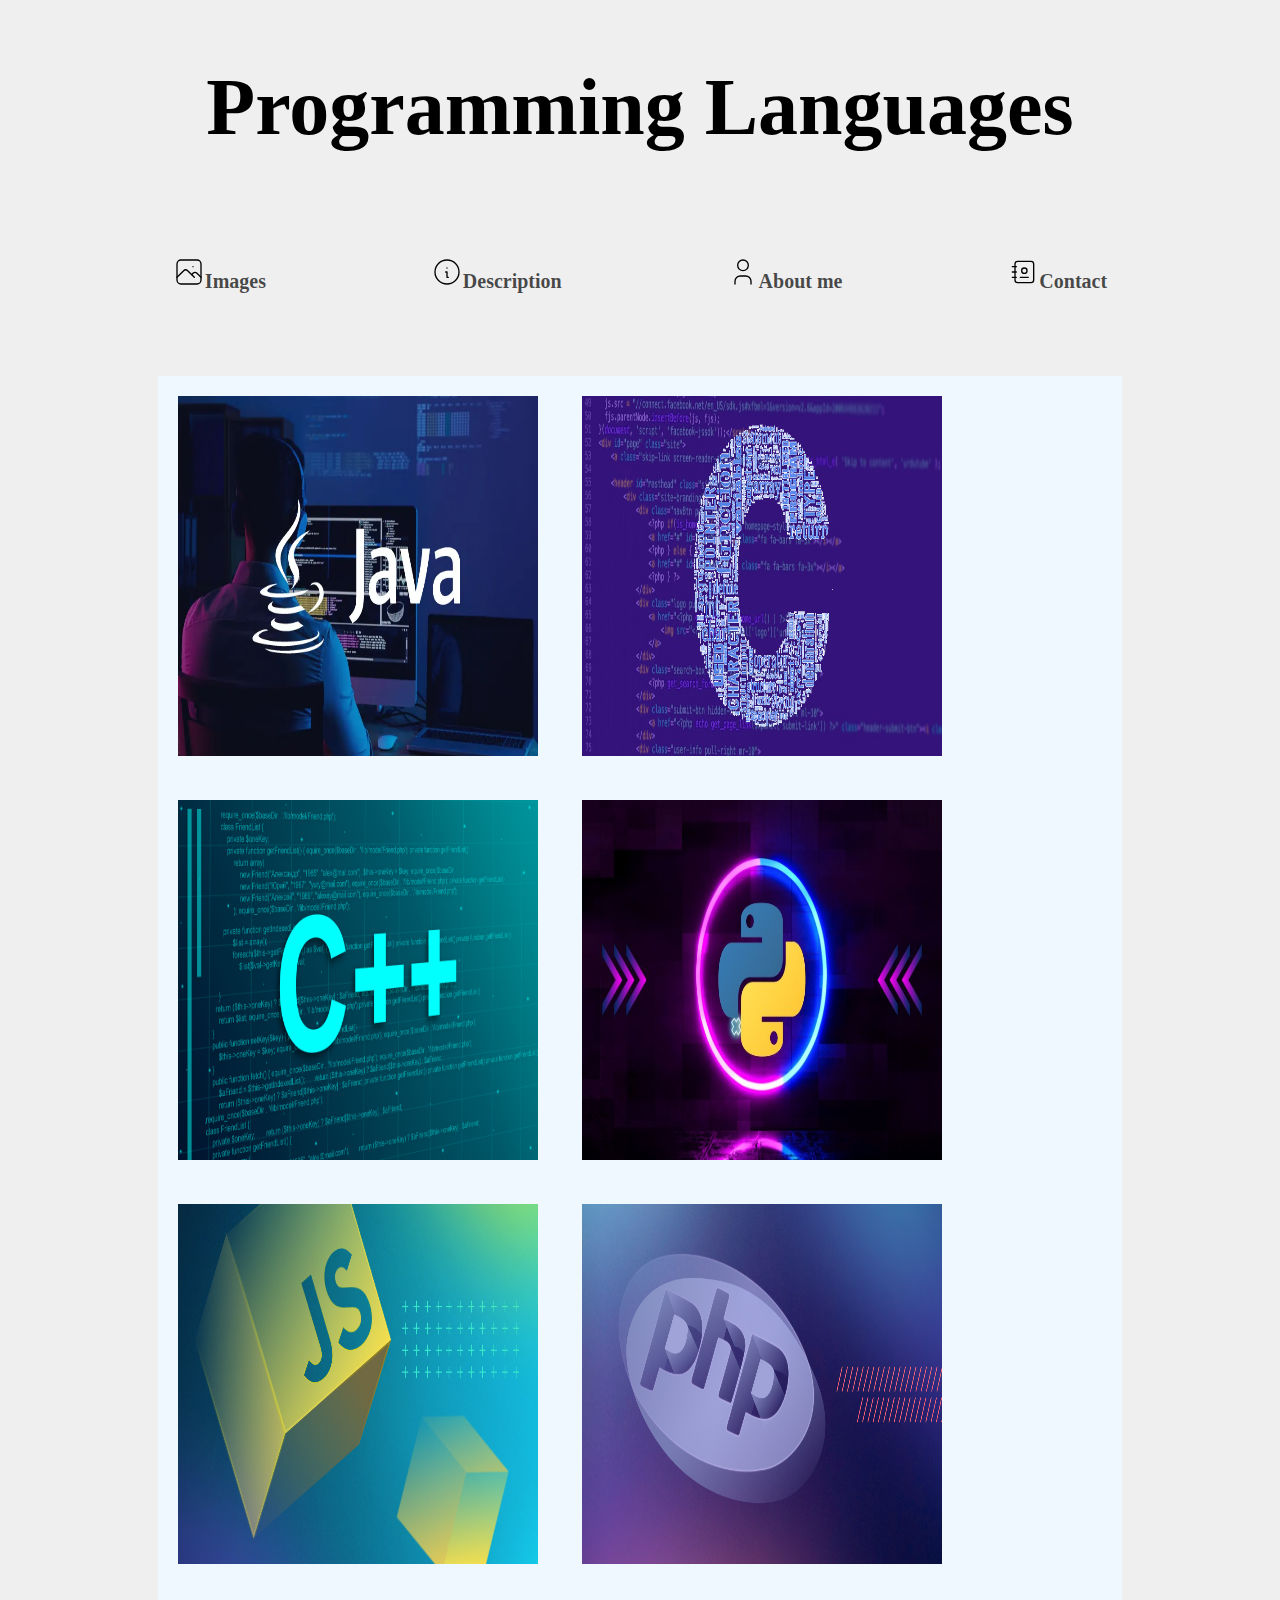
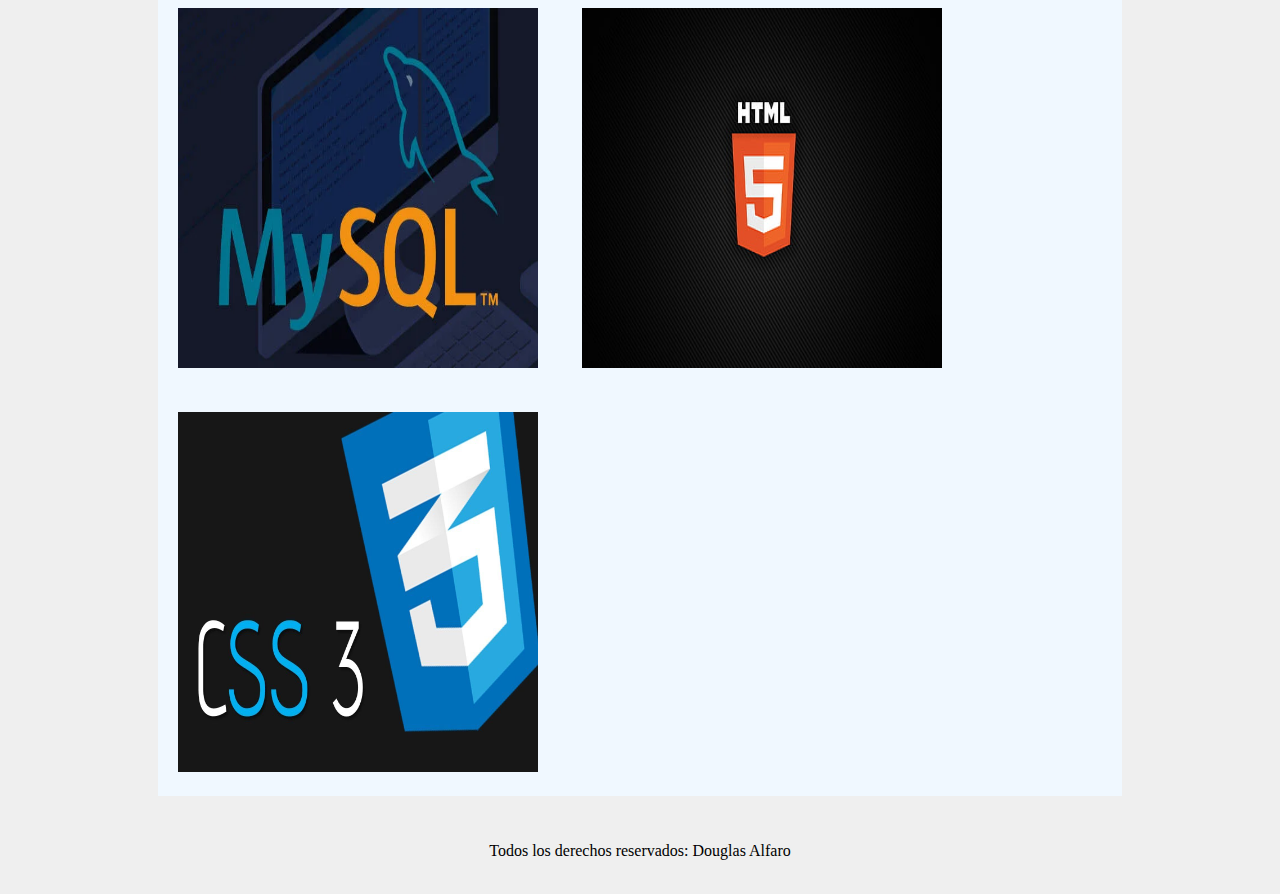
<file: index.html>
<!DOCTYPE html>
<html lang="es">
<head>
    <meta charset="UTF-8">
    <meta name="viewport" content="width=device-width, initial-scale=1.0">
    <link rel="stylesheet" href="css/style.css">
    <title>Programming Languages</title>
</head>
<body>
    <header>
        <section class="heading">
            <h1>Programming Languages</h1>
        </section>
    </header>

    <div class="bg_nav">
        <nav class="nav_bar">
            <a class="link" href="index.html"><svg xmlns="http://www.w3.org/2000/svg" class="icon icon-tabler icon-tabler-photo" width="32" height="32" viewBox="0 0 24 24" stroke-width="1" stroke="#000000" fill="none" stroke-linecap="round" stroke-linejoin="round">
                <path stroke="none" d="M0 0h24v24H0z" fill="none"/>
                <path d="M15 8h.01" />
                <path d="M3 6a3 3 0 0 1 3 -3h12a3 3 0 0 1 3 3v12a3 3 0 0 1 -3 3h-12a3 3 0 0 1 -3 -3v-12z" />
                <path d="M3 16l5 -5c.928 -.893 2.072 -.893 3 0l5 5" />
                <path d="M14 14l1 -1c.928 -.893 2.072 -.893 3 0l3 3" />
              </svg>Images</a>
            <a class="link" href="description.html"><svg xmlns="http://www.w3.org/2000/svg" class="icon icon-tabler icon-tabler-info-circle" width="32" height="32" viewBox="0 0 24 24" stroke-width="1" stroke="#000000" fill="none" stroke-linecap="round" stroke-linejoin="round">
                <path stroke="none" d="M0 0h24v24H0z" fill="none"/>
                <path d="M3 12a9 9 0 1 0 18 0a9 9 0 0 0 -18 0" />
                <path d="M12 9h.01" />
                <path d="M11 12h1v4h1" />
              </svg>Description</a>
            <a class="link" href="about_me.html"><svg xmlns="http://www.w3.org/2000/svg" class="icon icon-tabler icon-tabler-user" width="32" height="32" viewBox="0 0 24 24" stroke-width="1" stroke="#000000" fill="none" stroke-linecap="round" stroke-linejoin="round">
                <path stroke="none" d="M0 0h24v24H0z" fill="none"/>
                <path d="M8 7a4 4 0 1 0 8 0a4 4 0 0 0 -8 0" />
                <path d="M6 21v-2a4 4 0 0 1 4 -4h4a4 4 0 0 1 4 4v2" />
              </svg>About me</a>
            <a class="link" href="contact.html"><svg xmlns="http://www.w3.org/2000/svg" class="icon icon-tabler icon-tabler-address-book" width="32" height="32" viewBox="0 0 24 24" stroke-width="1" stroke="#000000" fill="none" stroke-linecap="round" stroke-linejoin="round">
                <path stroke="none" d="M0 0h24v24H0z" fill="none"/>
                <path d="M20 6v12a2 2 0 0 1 -2 2h-10a2 2 0 0 1 -2 -2v-12a2 2 0 0 1 2 -2h10a2 2 0 0 1 2 2z" />
                <path d="M10 16h6" />
                <path d="M13 11m-2 0a2 2 0 1 0 4 0a2 2 0 1 0 -4 0" />
                <path d="M4 8h3" />
                <path d="M4 12h3" />
                <path d="M4 16h3" />
              </svg>Contact</a>
        </nav>
    </div>

    <div class="images">
        <a href="./description.html#java"><img class="image" src="./fotos/java.webp" alt="java"></a>
        <a href="./description.html#c"><img class="image" src="./fotos/c.jpg" alt="c"></a>
        <a href="./description.html#c++"><img class="image" src="./fotos/c++.jpg" alt="c++"></a>
        <a href="./description.html#python"><img class="image" src="./fotos/python.jpg" alt="python"></a>
        <a href="./description.html#js"><img class="image" src="./fotos/js.jpg" alt="javascript"></a>
        <a href="./description.html#php"><img class="image" src="./fotos/php.jpg" alt="php"></a>
        <a href="./description.html#mysql"><img class="image" src="./fotos/mysql.webp" alt="mysql"></a>
        <a href="./description.html#html"><img class="image" src="./fotos/html.jpg" alt="html"></a>
        <a href="./description.html#css"><img class="image" src="./fotos/css.jpg" alt="css"></a>
    </div>
    
    <footer>
        <p>Todos los derechos reservados: Douglas Alfaro</p>
    </footer>
</body>
</html>
</file>
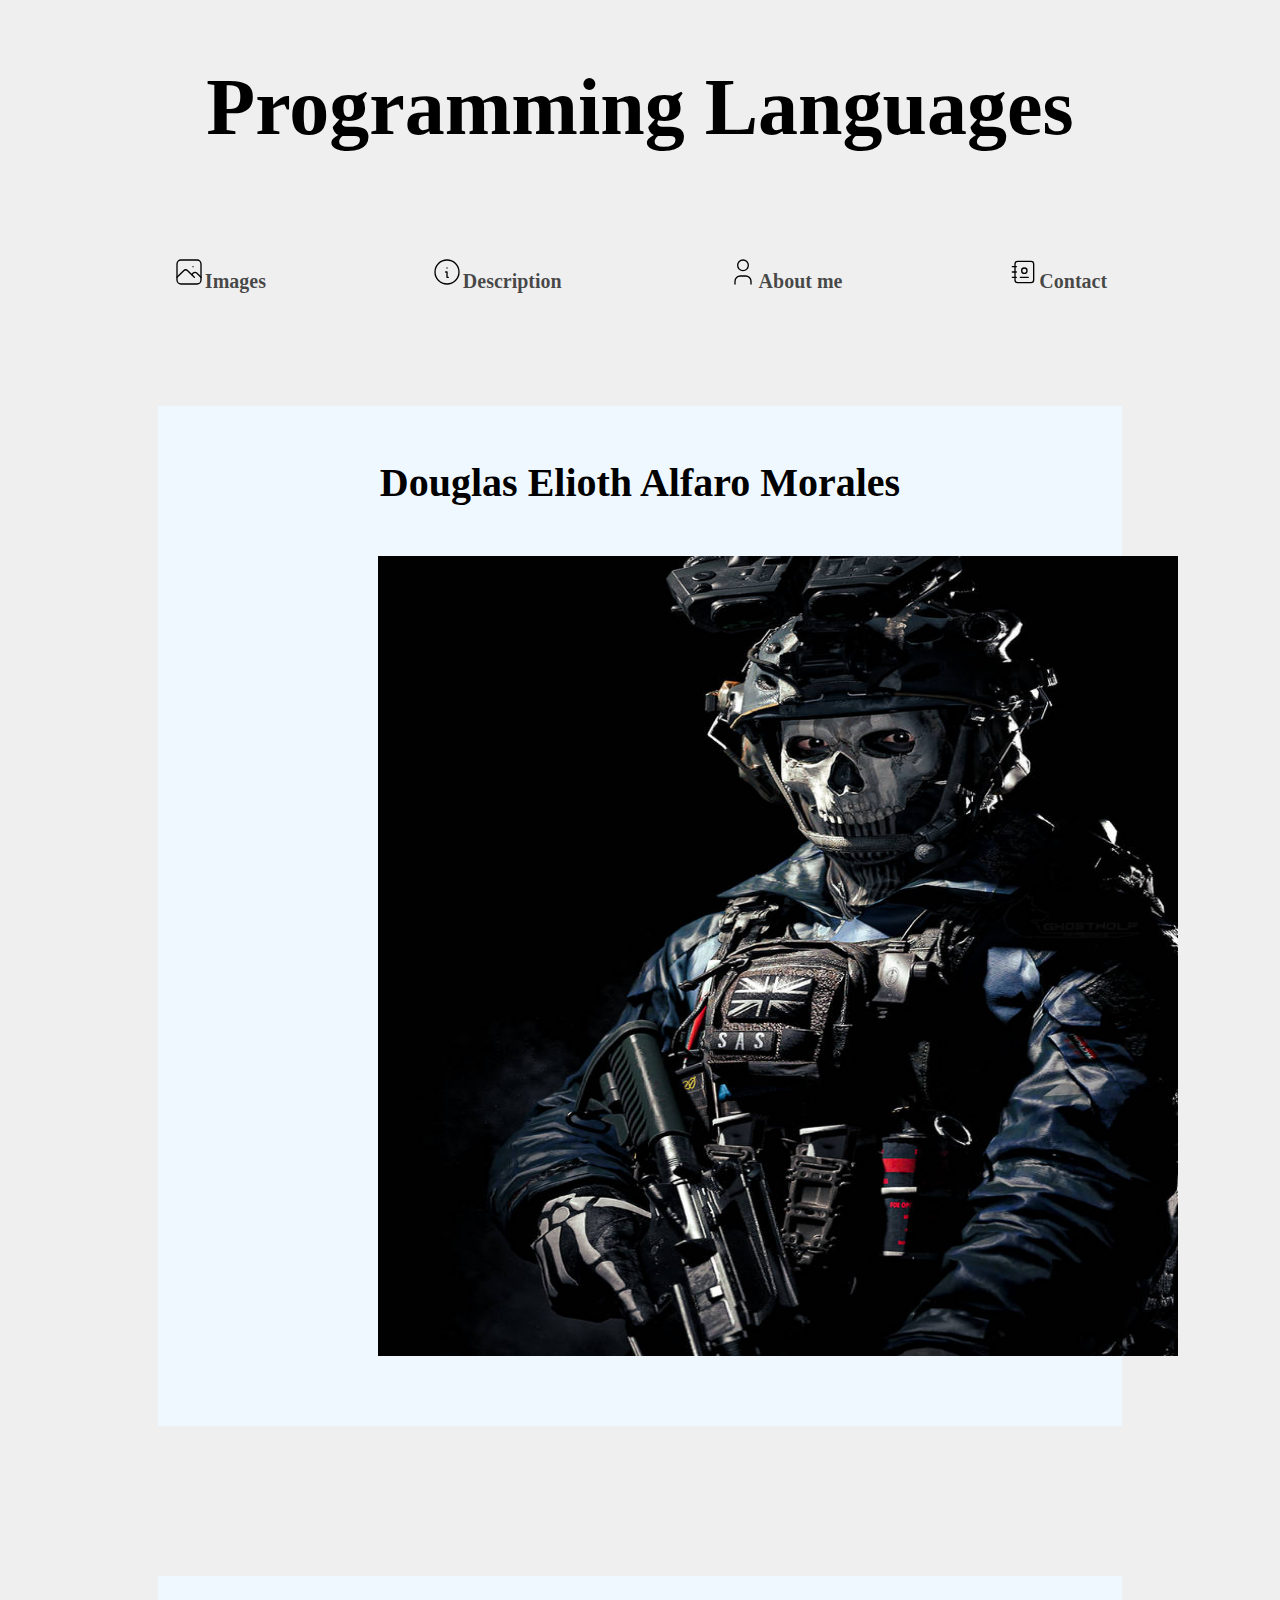
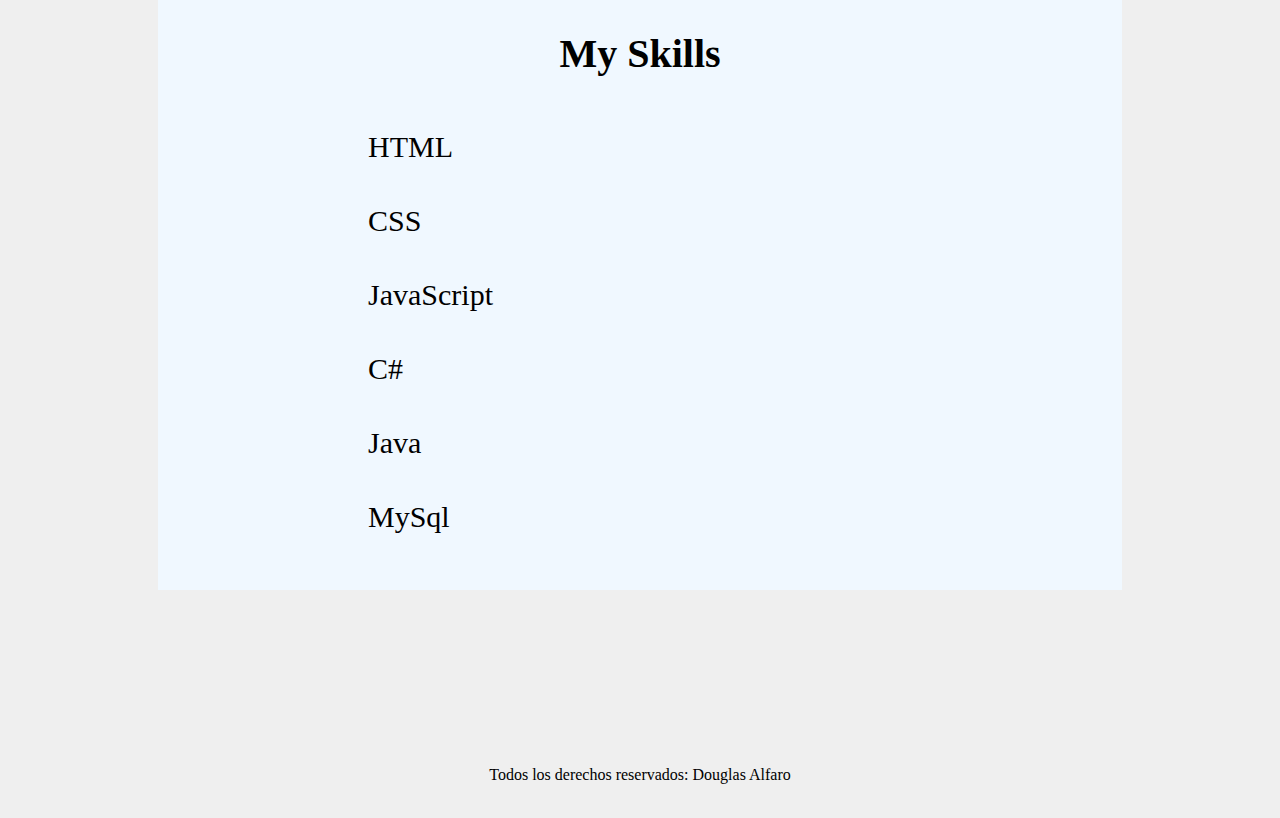
<file: about_me.html>
<!DOCTYPE html>
<html lang="es">
<head>
    <meta charset="UTF-8">
    <meta name="viewport" content="width=device-width, initial-scale=1.0">
    <link rel="stylesheet" href="css/about_me.css">
    <title>About Me</title>
</head>
<body>

    <header>
        <section id="head" class="heading">
            <h1>Programming Languages</h1>
        </section>
    </header>

    
    <div class="bg_nav">
        <nav class="nav_bar">
            <a class="link" href="index.html"><svg xmlns="http://www.w3.org/2000/svg" class="icon icon-tabler icon-tabler-photo" width="32" height="32" viewBox="0 0 24 24" stroke-width="1" stroke="#000000" fill="none" stroke-linecap="round" stroke-linejoin="round">
                <path stroke="none" d="M0 0h24v24H0z" fill="none"/>
                <path d="M15 8h.01" />
                <path d="M3 6a3 3 0 0 1 3 -3h12a3 3 0 0 1 3 3v12a3 3 0 0 1 -3 3h-12a3 3 0 0 1 -3 -3v-12z" />
                <path d="M3 16l5 -5c.928 -.893 2.072 -.893 3 0l5 5" />
                <path d="M14 14l1 -1c.928 -.893 2.072 -.893 3 0l3 3" />
              </svg>Images</a>
            <a class="link" href="description.html"><svg xmlns="http://www.w3.org/2000/svg" class="icon icon-tabler icon-tabler-info-circle" width="32" height="32" viewBox="0 0 24 24" stroke-width="1" stroke="#000000" fill="none" stroke-linecap="round" stroke-linejoin="round">
                <path stroke="none" d="M0 0h24v24H0z" fill="none"/>
                <path d="M3 12a9 9 0 1 0 18 0a9 9 0 0 0 -18 0" />
                <path d="M12 9h.01" />
                <path d="M11 12h1v4h1" />
              </svg>Description</a>
            <a class="link" href="about_me.html"><svg xmlns="http://www.w3.org/2000/svg" class="icon icon-tabler icon-tabler-user" width="32" height="32" viewBox="0 0 24 24" stroke-width="1" stroke="#000000" fill="none" stroke-linecap="round" stroke-linejoin="round">
                <path stroke="none" d="M0 0h24v24H0z" fill="none"/>
                <path d="M8 7a4 4 0 1 0 8 0a4 4 0 0 0 -8 0" />
                <path d="M6 21v-2a4 4 0 0 1 4 -4h4a4 4 0 0 1 4 4v2" />
              </svg>About me</a>
            <a class="link" href="contact.html"><svg xmlns="http://www.w3.org/2000/svg" class="icon icon-tabler icon-tabler-address-book" width="32" height="32" viewBox="0 0 24 24" stroke-width="1" stroke="#000000" fill="none" stroke-linecap="round" stroke-linejoin="round">
                <path stroke="none" d="M0 0h24v24H0z" fill="none"/>
                <path d="M20 6v12a2 2 0 0 1 -2 2h-10a2 2 0 0 1 -2 -2v-12a2 2 0 0 1 2 -2h10a2 2 0 0 1 2 2z" />
                <path d="M10 16h6" />
                <path d="M13 11m-2 0a2 2 0 1 0 4 0a2 2 0 1 0 -4 0" />
                <path d="M4 8h3" />
                <path d="M4 12h3" />
                <path d="M4 16h3" />
              </svg>Contact</a>
        </nav>
    </div>

    <div class="container">
        <h2>Douglas Elioth Alfaro Morales</h2>
        <img src="./fotos/foto.jpg" alt="yo">
    </div>

    <div class="skills">
        <h2>My Skills</h2>
        <ol>
            <li class="html">HTML</li> <span class="html-var">[########..]80%</span>
            <li class="css">CSS</li> <span class="css-var">[######....]60%</span>
            <li class="js">JavaScript</li> <span class="js-var">[##........]20%</span>
            <li class="c3">C#</li> <span class="c3-var">[####......]40%</span>
            <li class="java">Java</li> <span class="java-var">[####......]40%</span>
            <li class="mysql">MySql</li> <span class="mysql-var">[#######...]70%</span>
        </ol>
    </div>

    <footer>
        <p>Todos los derechos reservados: Douglas Alfaro</p>
    </footer>
    
</body>
</html>
</file>
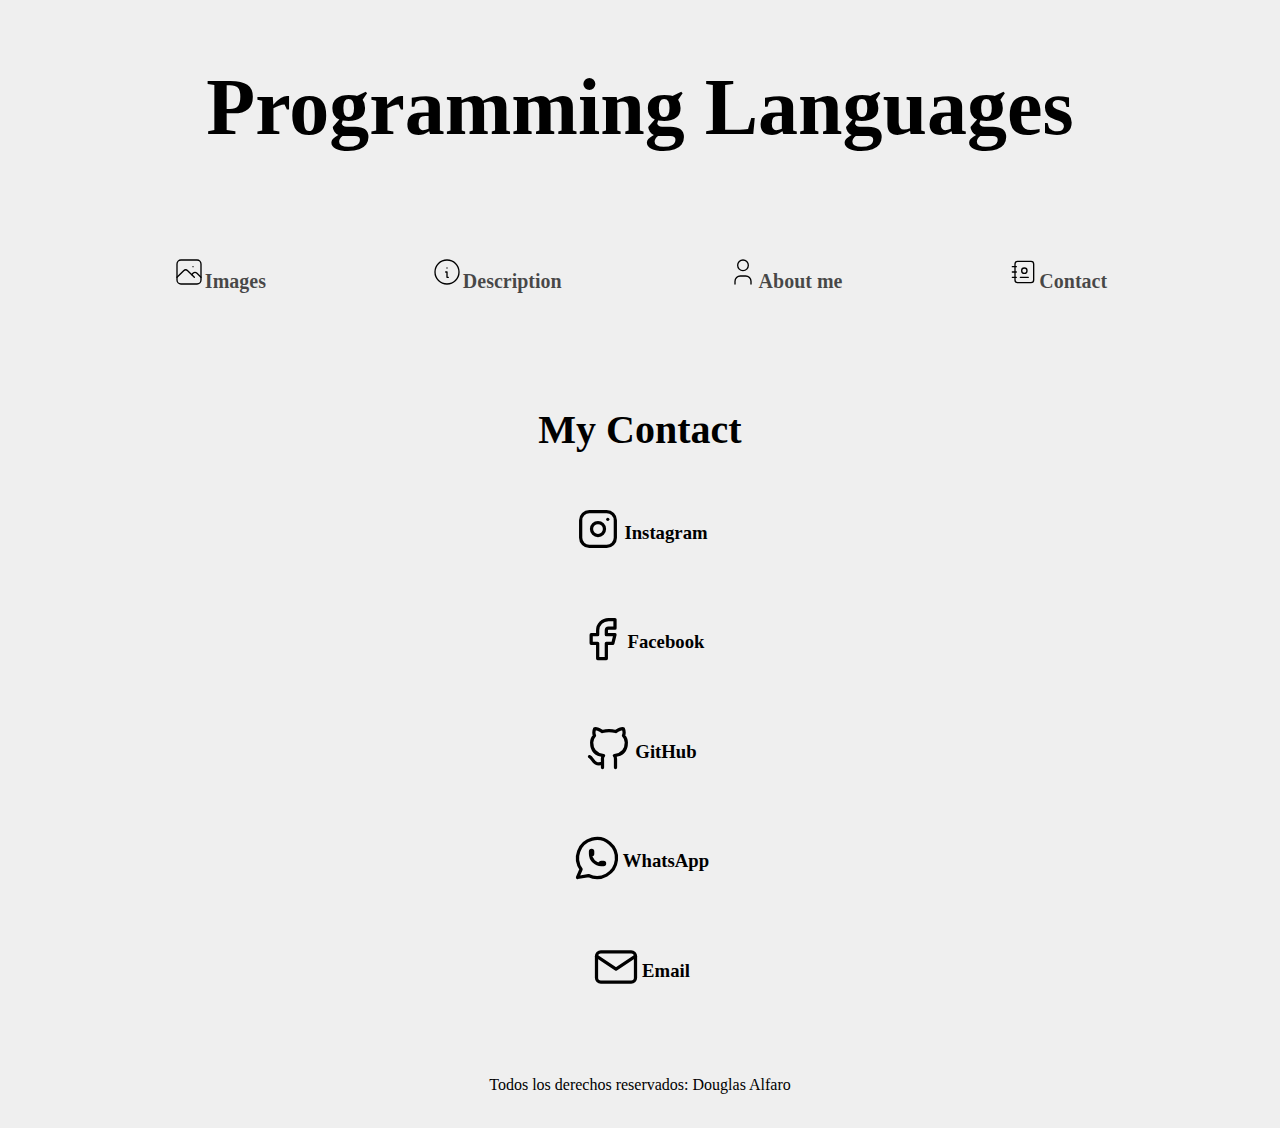
<file: contact.html>
<!DOCTYPE html>
<html lang="es">
<head>
    <meta charset="UTF-8">
    <meta name="viewport" content="width=device-width, initial-scale=1.0">
    <link rel="stylesheet" href="css/contact.css">
    <title>Contact</title>
</head>
<body>

    <header>
        <section class="heading">
            <h1>Programming Languages</h1>
        </section>
    </header>

    <div class="bg_nav">
        <nav class="nav_bar">
            <a class="link" href="index.html"><svg xmlns="http://www.w3.org/2000/svg" class="icon icon-tabler icon-tabler-photo" width="32" height="32" viewBox="0 0 24 24" stroke-width="1" stroke="#000000" fill="none" stroke-linecap="round" stroke-linejoin="round">
                <path stroke="none" d="M0 0h24v24H0z" fill="none"/>
                <path d="M15 8h.01" />
                <path d="M3 6a3 3 0 0 1 3 -3h12a3 3 0 0 1 3 3v12a3 3 0 0 1 -3 3h-12a3 3 0 0 1 -3 -3v-12z" />
                <path d="M3 16l5 -5c.928 -.893 2.072 -.893 3 0l5 5" />
                <path d="M14 14l1 -1c.928 -.893 2.072 -.893 3 0l3 3" />
              </svg>Images</a>
            <a class="link" href="description.html"><svg xmlns="http://www.w3.org/2000/svg" class="icon icon-tabler icon-tabler-info-circle" width="32" height="32" viewBox="0 0 24 24" stroke-width="1" stroke="#000000" fill="none" stroke-linecap="round" stroke-linejoin="round">
                <path stroke="none" d="M0 0h24v24H0z" fill="none"/>
                <path d="M3 12a9 9 0 1 0 18 0a9 9 0 0 0 -18 0" />
                <path d="M12 9h.01" />
                <path d="M11 12h1v4h1" />
              </svg>Description</a>
            <a class="link" href="about_me.html"><svg xmlns="http://www.w3.org/2000/svg" class="icon icon-tabler icon-tabler-user" width="32" height="32" viewBox="0 0 24 24" stroke-width="1" stroke="#000000" fill="none" stroke-linecap="round" stroke-linejoin="round">
                <path stroke="none" d="M0 0h24v24H0z" fill="none"/>
                <path d="M8 7a4 4 0 1 0 8 0a4 4 0 0 0 -8 0" />
                <path d="M6 21v-2a4 4 0 0 1 4 -4h4a4 4 0 0 1 4 4v2" />
              </svg>About me</a>
            <a class="link" href="contact.html"><svg xmlns="http://www.w3.org/2000/svg" class="icon icon-tabler icon-tabler-address-book" width="32" height="32" viewBox="0 0 24 24" stroke-width="1" stroke="#000000" fill="none" stroke-linecap="round" stroke-linejoin="round">
                <path stroke="none" d="M0 0h24v24H0z" fill="none"/>
                <path d="M20 6v12a2 2 0 0 1 -2 2h-10a2 2 0 0 1 -2 -2v-12a2 2 0 0 1 2 -2h10a2 2 0 0 1 2 2z" />
                <path d="M10 16h6" />
                <path d="M13 11m-2 0a2 2 0 1 0 4 0a2 2 0 1 0 -4 0" />
                <path d="M4 8h3" />
                <path d="M4 12h3" />
                <path d="M4 16h3" />
              </svg>Contact</a>
        </nav>
    </div>

    <section class="container">
        <h2>My Contact</h2>

        <a href="https://www.instagram.com/douglas_alfaro8/">
            <article class="container-redes">
                <svg xmlns="http://www.w3.org/2000/svg" class="icon icon-tabler icon-tabler-brand-instagram" width="52" height="52" viewBox="0 0 24 24" stroke-width="1.5" stroke="#000000" fill="none" stroke-linecap="round" stroke-linejoin="round">
                    <path stroke="none" d="M0 0h24v24H0z" fill="none"/>
                    <path d="M4 4m0 4a4 4 0 0 1 4 -4h8a4 4 0 0 1 4 4v8a4 4 0 0 1 -4 4h-8a4 4 0 0 1 -4 -4z" />
                    <path d="M12 12m-3 0a3 3 0 1 0 6 0a3 3 0 1 0 -6 0" />
                    <path d="M16.5 7.5l0 .01" />
                </svg>
                <h3>Instagram</h3>
            </article>
        </a>

        <a href="https://www.facebook.com/douglas.alfaro.1420">
            <article class="container-redes">
                <svg xmlns="http://www.w3.org/2000/svg" class="icon icon-tabler icon-tabler-brand-facebook" width="52" height="52" viewBox="0 0 24 24" stroke-width="1.5" stroke="#000000" fill="none" stroke-linecap="round" stroke-linejoin="round">
                    <path stroke="none" d="M0 0h24v24H0z" fill="none"/>
                    <path d="M7 10v4h3v7h4v-7h3l1 -4h-4v-2a1 1 0 0 1 1 -1h3v-4h-3a5 5 0 0 0 -5 5v2h-3" />
                </svg>
                <h3>Facebook</h3>
            </article>
        </a>

        <a href="https://github.com/delf-08">
            <article class="container-redes">
                <svg xmlns="http://www.w3.org/2000/svg" class="icon icon-tabler icon-tabler-brand-github" width="52" height="52" viewBox="0 0 24 24" stroke-width="1.5" stroke="#000000" fill="none" stroke-linecap="round" stroke-linejoin="round">
                    <path stroke="none" d="M0 0h24v24H0z" fill="none"/>
                    <path d="M9 19c-4.3 1.4 -4.3 -2.5 -6 -3m12 5v-3.5c0 -1 .1 -1.4 -.5 -2c2.8 -.3 5.5 -1.4 5.5 -6a4.6 4.6 0 0 0 -1.3 -3.2a4.2 4.2 0 0 0 -.1 -3.2s-1.1 -.3 -3.5 1.3a12.3 12.3 0 0 0 -6.2 0c-2.4 -1.6 -3.5 -1.3 -3.5 -1.3a4.2 4.2 0 0 0 -.1 3.2a4.6 4.6 0 0 0 -1.3 3.2c0 4.6 2.7 5.7 5.5 6c-.6 .6 -.6 1.2 -.5 2v3.5" />
                </svg>
                <h3>GitHub</h3>
            </article>
        </a>

        <a href="https://wa.me/+50557150793">
            <article class="container-redes">
                <svg xmlns="http://www.w3.org/2000/svg" class="icon icon-tabler icon-tabler-brand-whatsapp" width="52" height="52" viewBox="0 0 24 24" stroke-width="1.5" stroke="#000000" fill="none" stroke-linecap="round" stroke-linejoin="round">
                    <path stroke="none" d="M0 0h24v24H0z" fill="none"/>
                    <path d="M3 21l1.65 -3.8a9 9 0 1 1 3.4 2.9l-5.05 .9" />
                    <path d="M9 10a.5 .5 0 0 0 1 0v-1a.5 .5 0 0 0 -1 0v1a5 5 0 0 0 5 5h1a.5 .5 0 0 0 0 -1h-1a.5 .5 0 0 0 0 1" />
                </svg>
                <h3>WhatsApp</h3>
            </article>
        </a>

        <a href="mailto:douglaselioth@gmail.com">
            <article class="container-redes">
                <svg xmlns="http://www.w3.org/2000/svg" class="icon icon-tabler icon-tabler-mail" width="52" height="52" viewBox="0 0 24 24" stroke-width="1.5" stroke="#000000" fill="none" stroke-linecap="round" stroke-linejoin="round">
                    <path stroke="none" d="M0 0h24v24H0z" fill="none"/>
                    <path d="M3 7a2 2 0 0 1 2 -2h14a2 2 0 0 1 2 2v10a2 2 0 0 1 -2 2h-14a2 2 0 0 1 -2 -2v-10z" />
                    <path d="M3 7l9 6l9 -6" />
                </svg>
                <h3>Email</h3>
            </article>
        </a>
    </section>

    <footer>
        <p>Todos los derechos reservados: Douglas Alfaro</p>
    </footer>
    
</body>
</html>
</file>
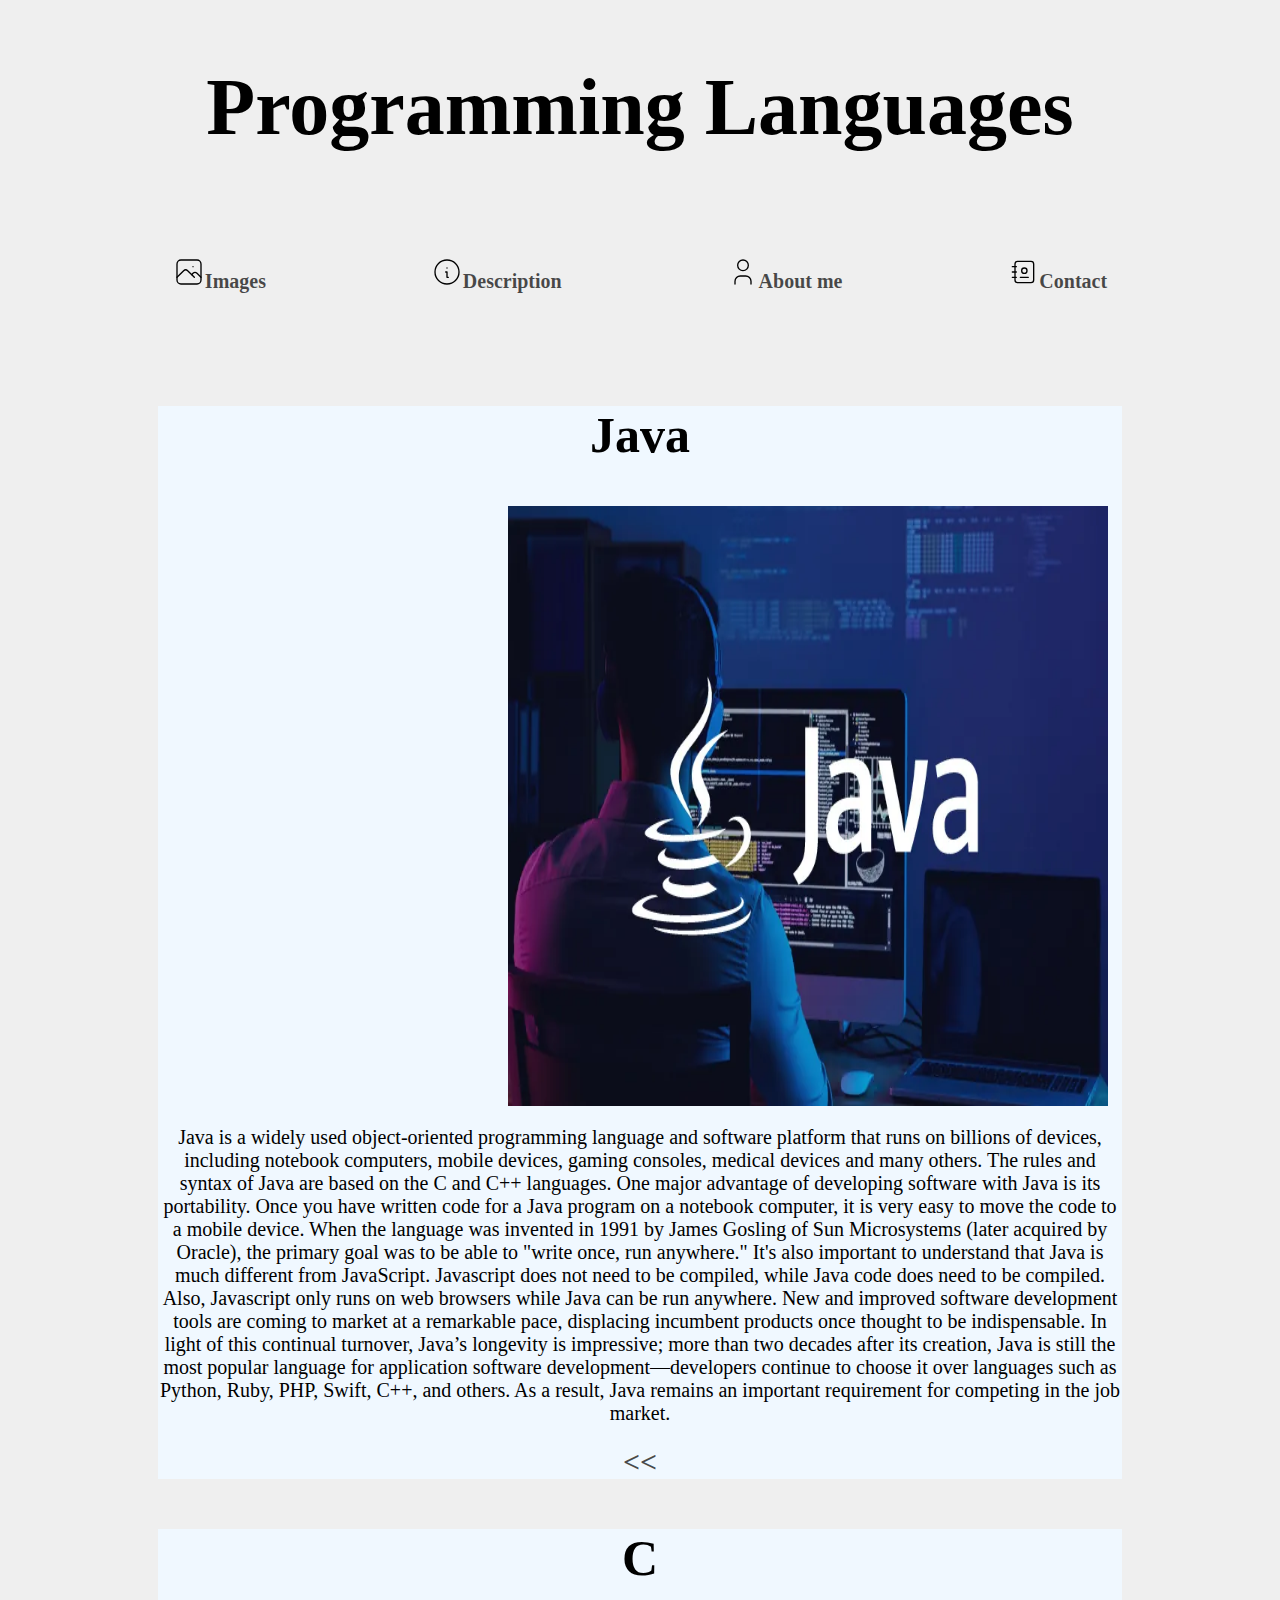
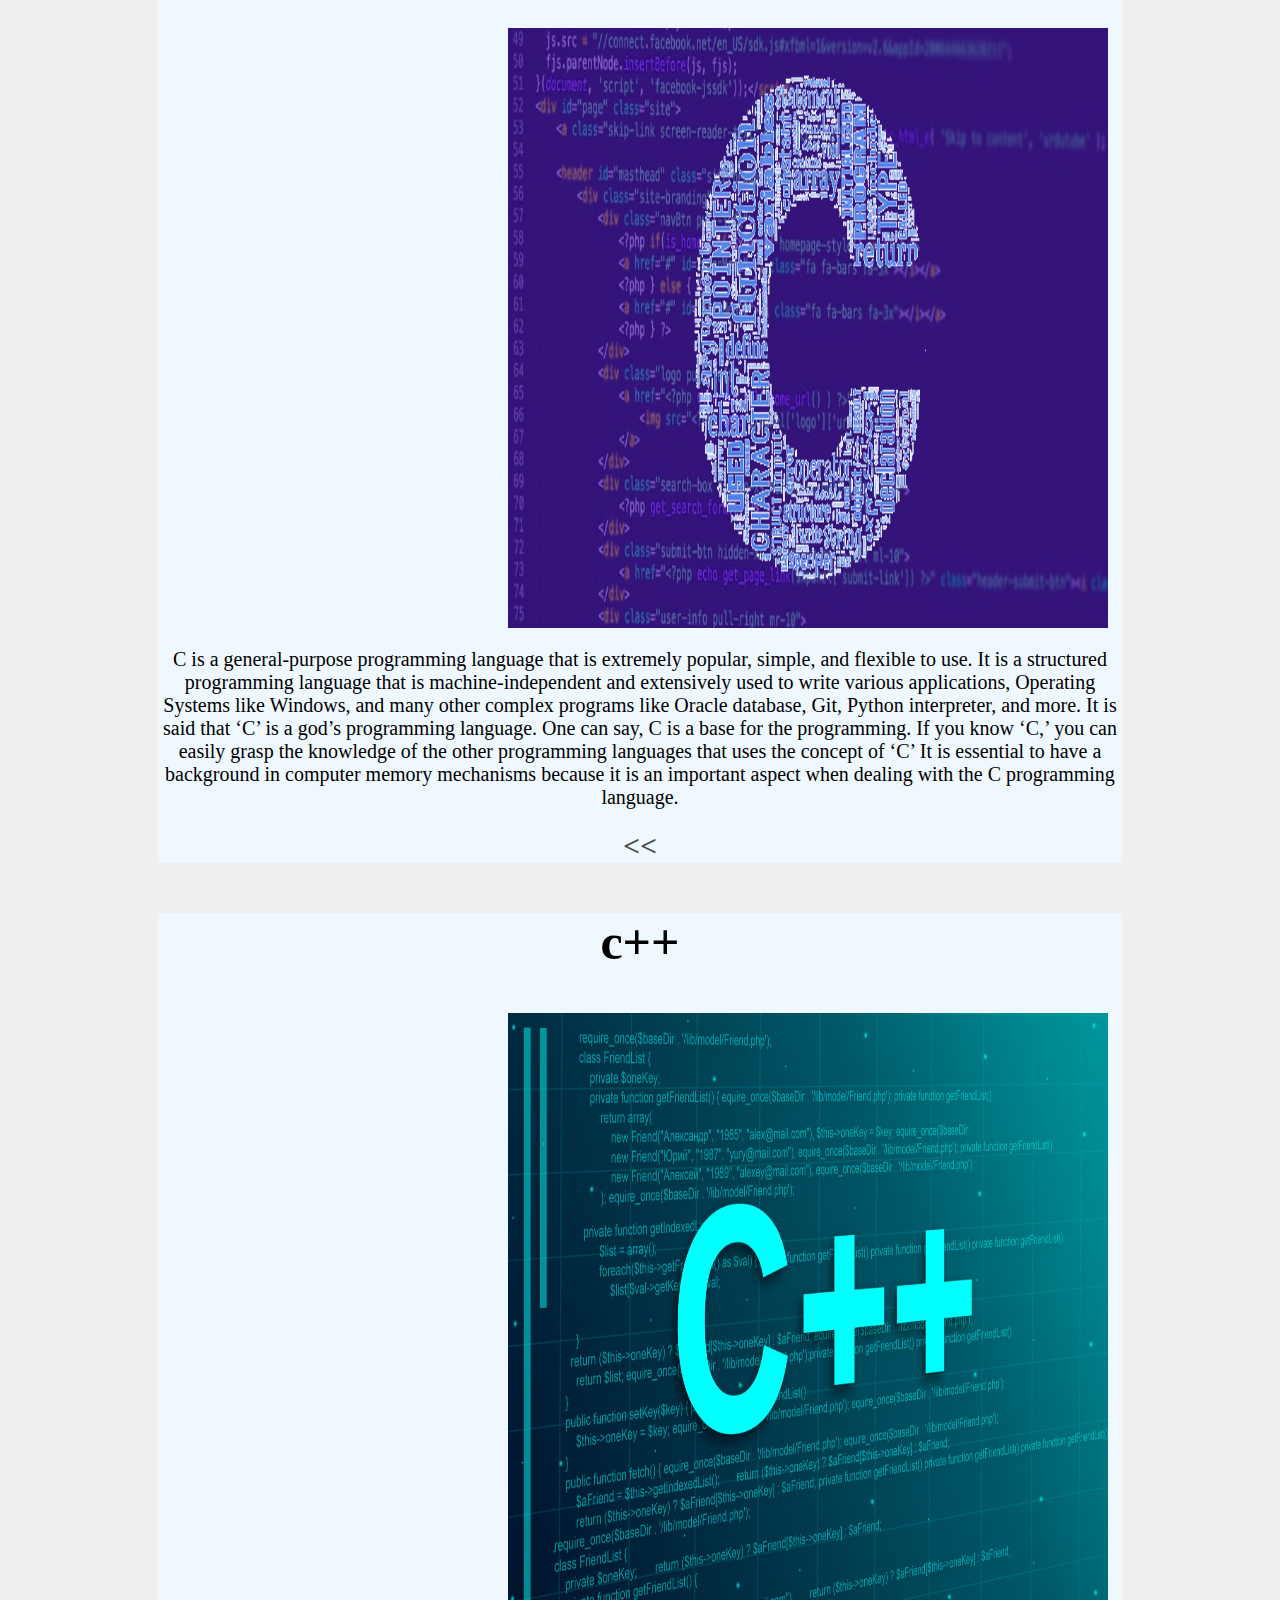
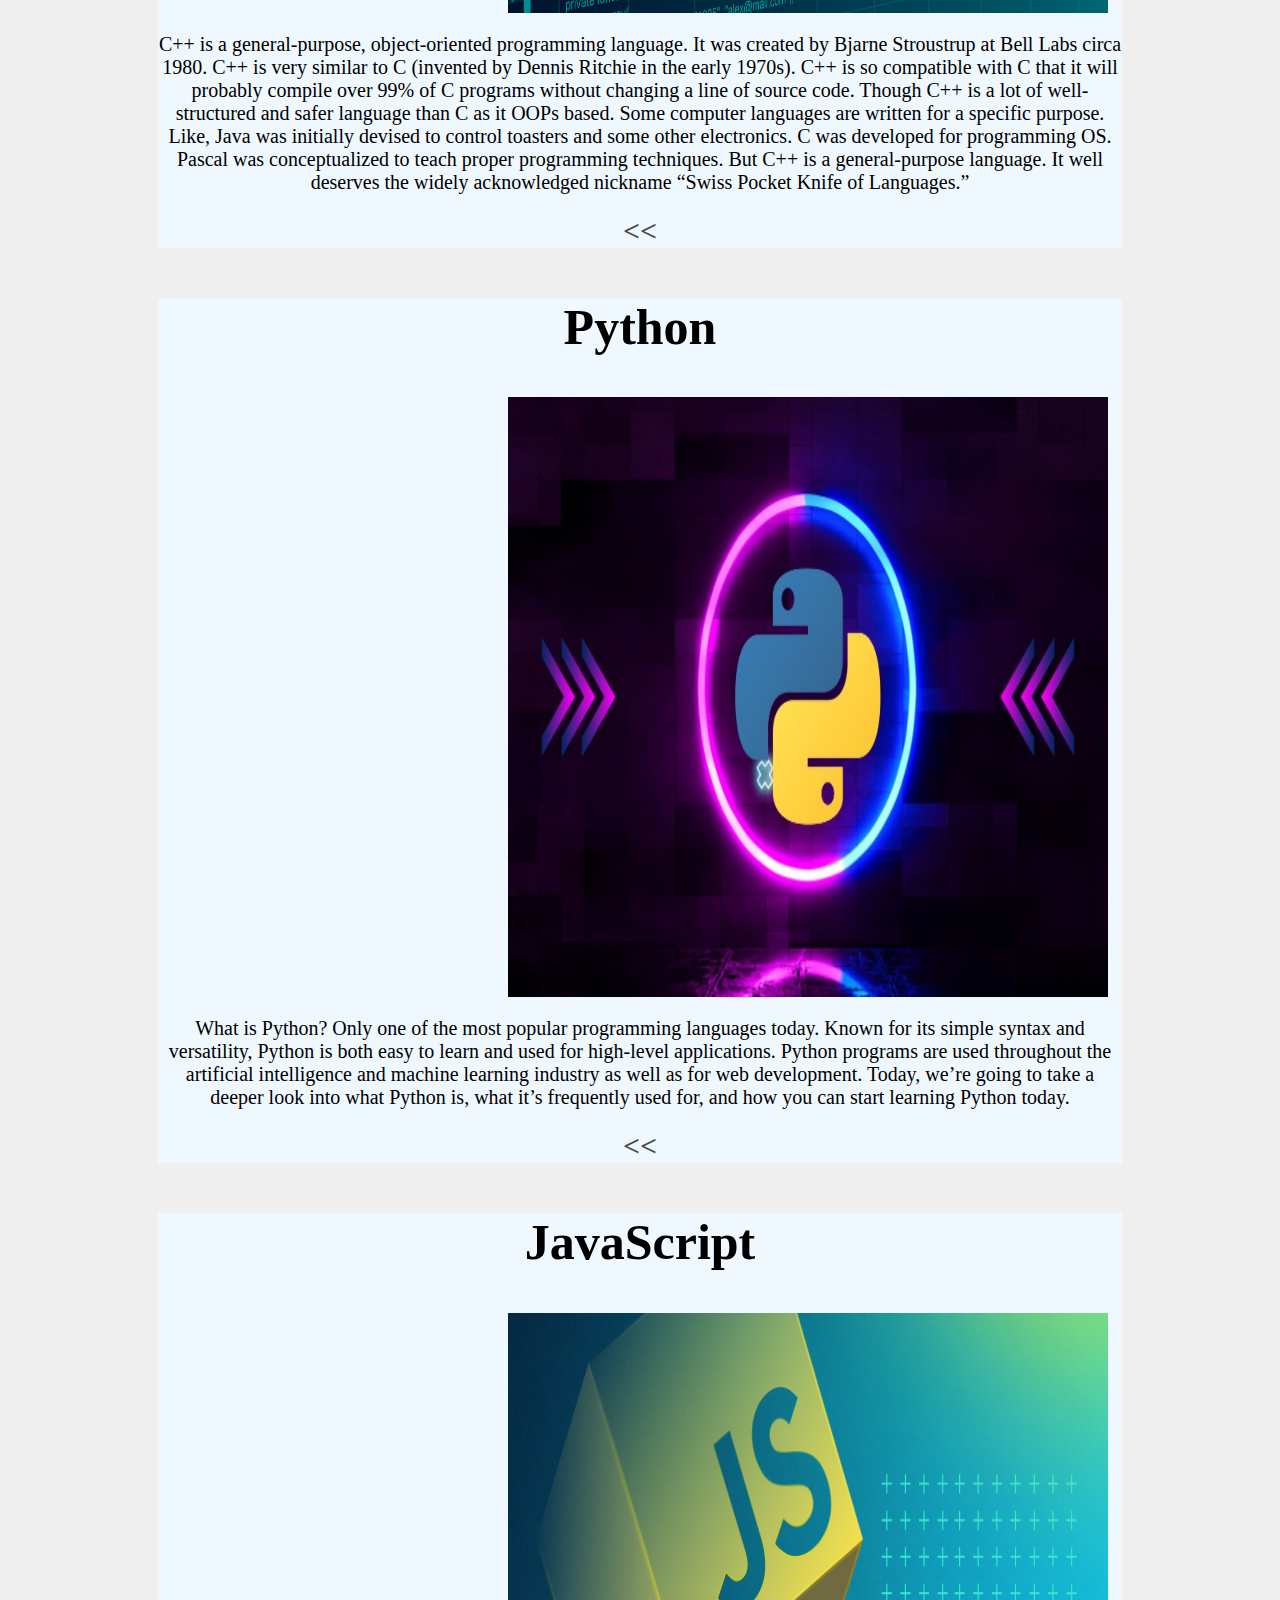
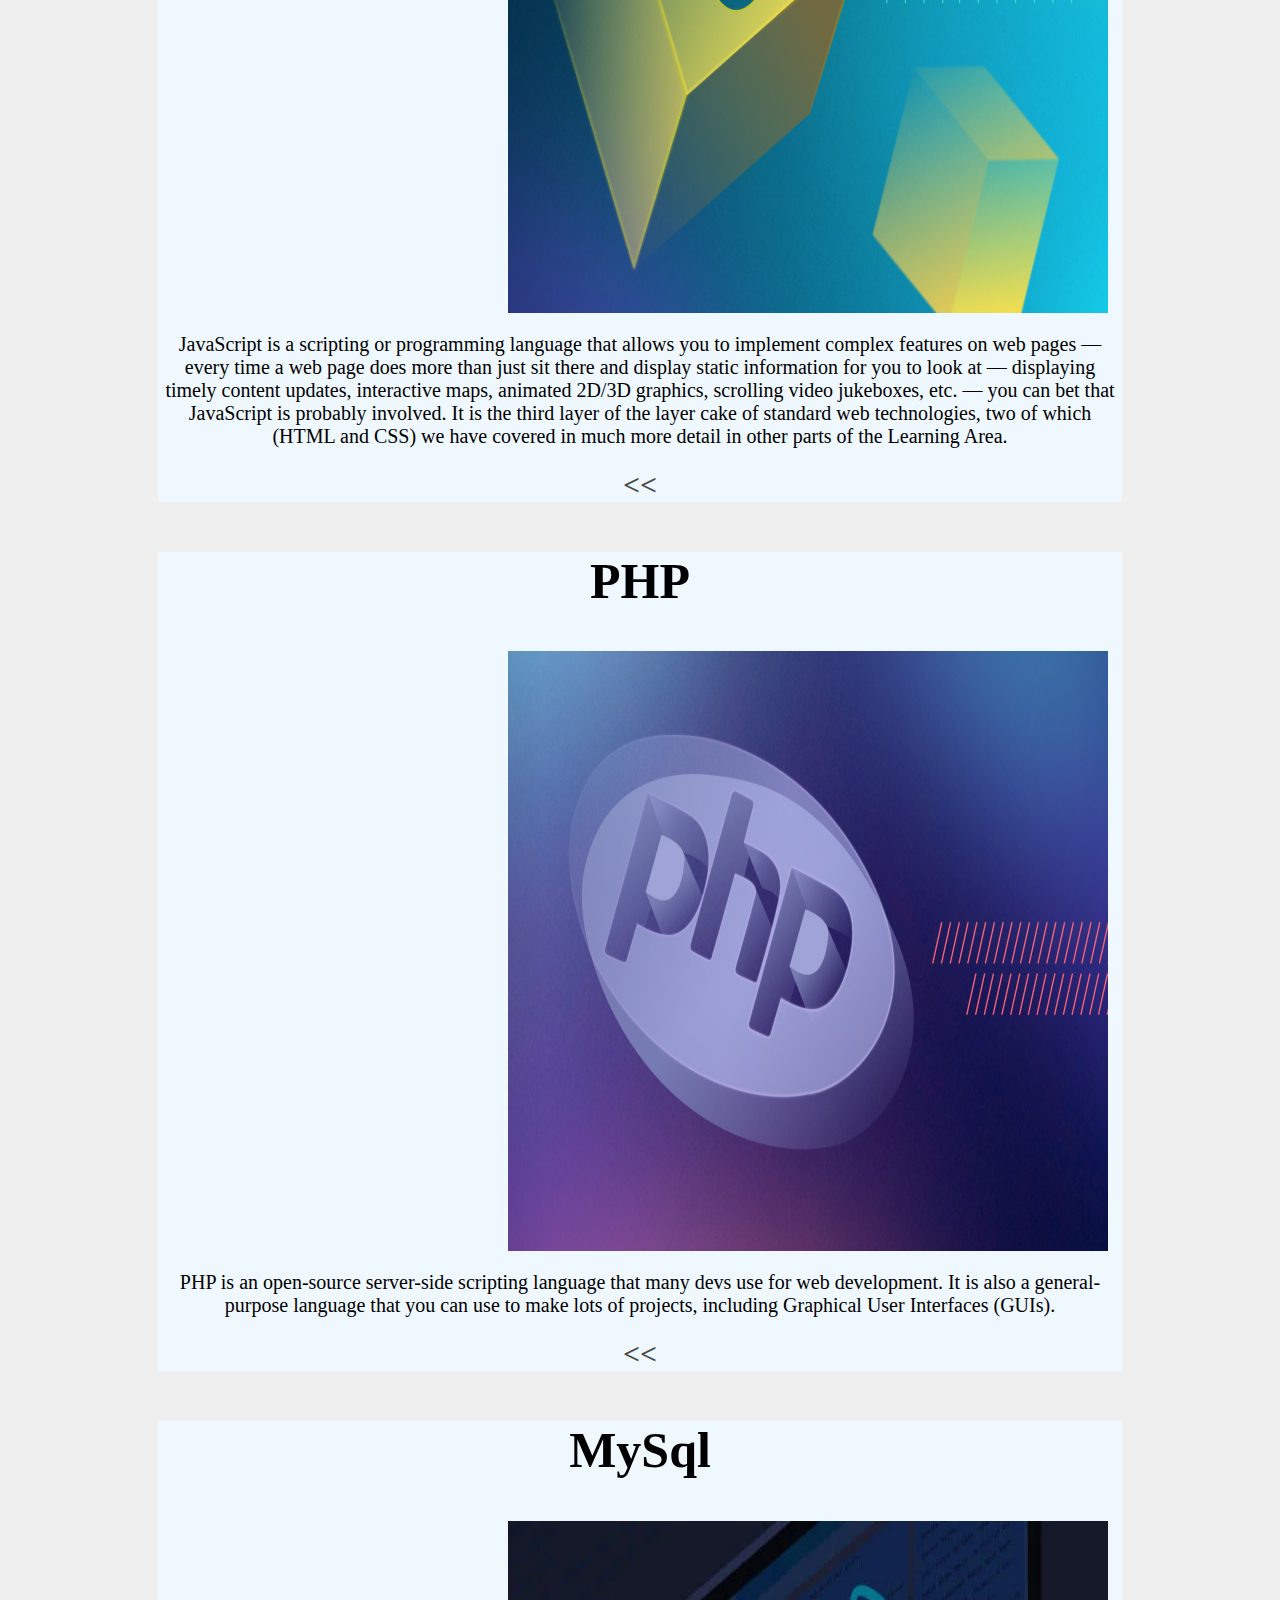
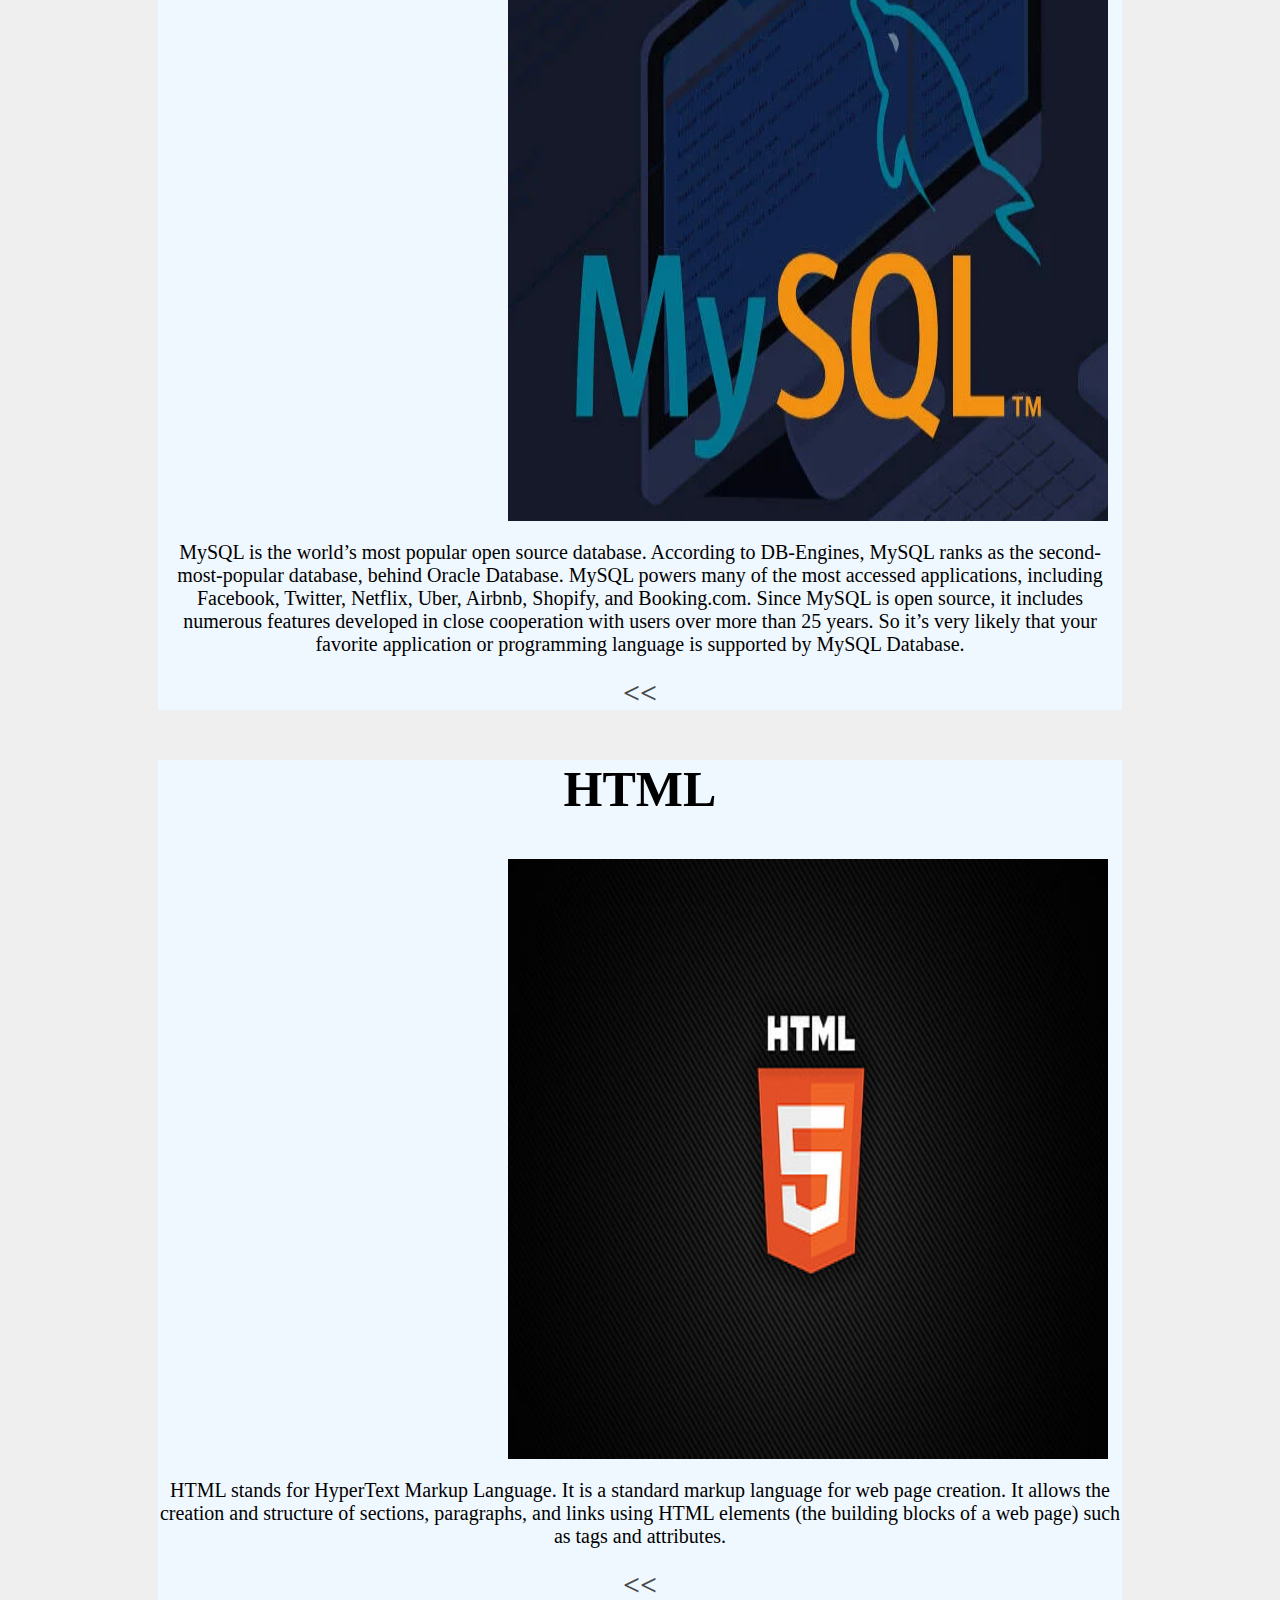
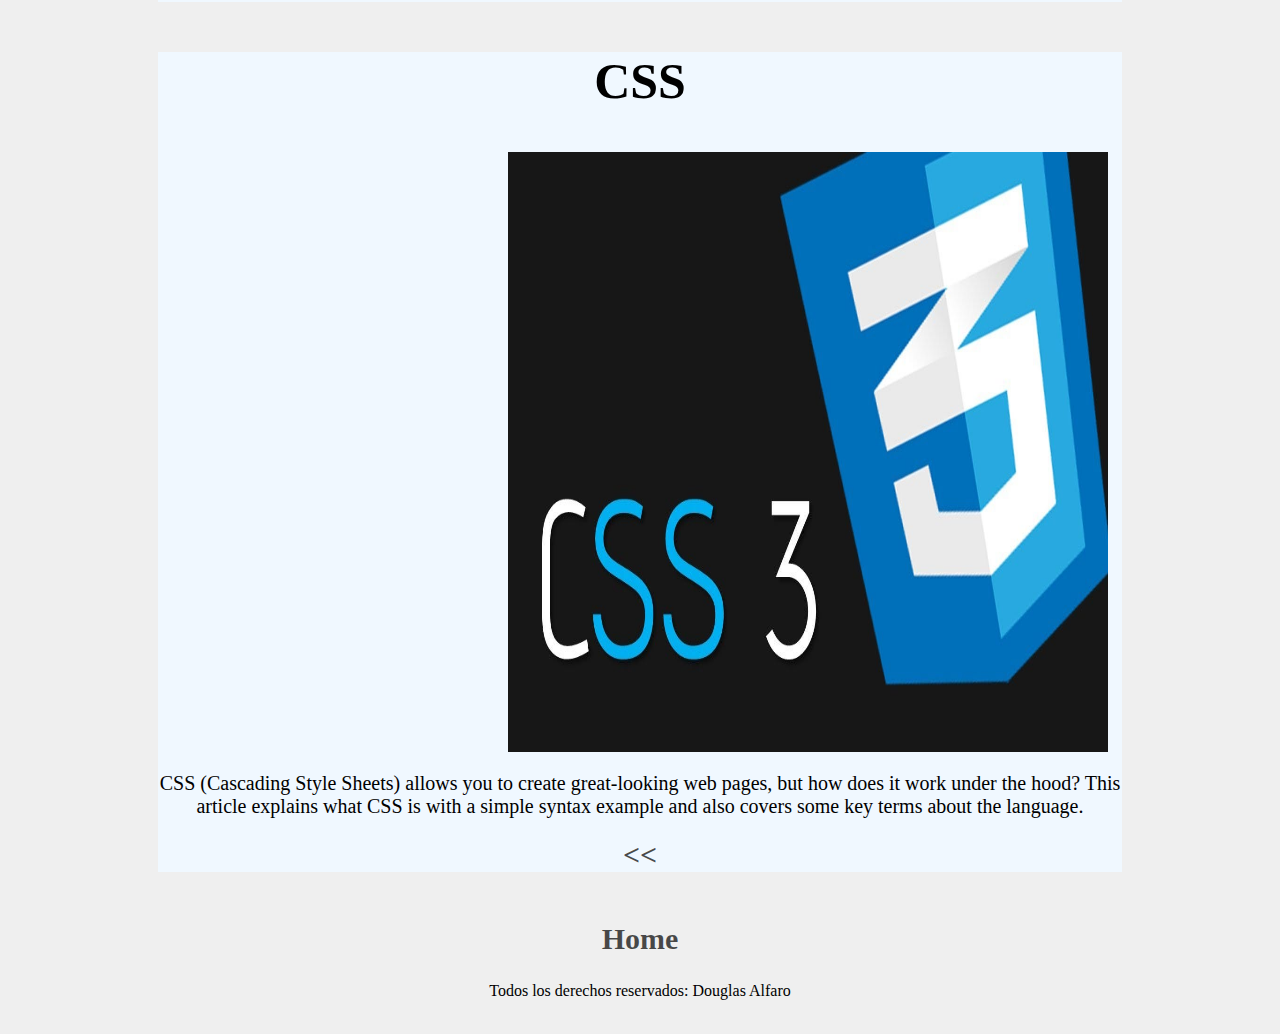
<file: description.html>
<!DOCTYPE html>
<html lang="es">
<head>
    <meta charset="UTF-8">
    <meta name="viewport" content="width=device-width, initial-scale=1.0">
    <link rel="stylesheet" href="css/description.css">
    <title>Description</title>
</head>
<body>

    <header>
        <section id="head" class="heading">
            <h1>Programming Languages</h1>
        </section>
    </header>

    
    <div class="bg_nav">
        <nav class="nav_bar">
            <a class="link" href="index.html"><svg xmlns="http://www.w3.org/2000/svg" class="icon icon-tabler icon-tabler-photo" width="32" height="32" viewBox="0 0 24 24" stroke-width="1" stroke="#000000" fill="none" stroke-linecap="round" stroke-linejoin="round">
                <path stroke="none" d="M0 0h24v24H0z" fill="none"/>
                <path d="M15 8h.01" />
                <path d="M3 6a3 3 0 0 1 3 -3h12a3 3 0 0 1 3 3v12a3 3 0 0 1 -3 3h-12a3 3 0 0 1 -3 -3v-12z" />
                <path d="M3 16l5 -5c.928 -.893 2.072 -.893 3 0l5 5" />
                <path d="M14 14l1 -1c.928 -.893 2.072 -.893 3 0l3 3" />
              </svg>Images</a>
            <a class="link" href="description.html"><svg xmlns="http://www.w3.org/2000/svg" class="icon icon-tabler icon-tabler-info-circle" width="32" height="32" viewBox="0 0 24 24" stroke-width="1" stroke="#000000" fill="none" stroke-linecap="round" stroke-linejoin="round">
                <path stroke="none" d="M0 0h24v24H0z" fill="none"/>
                <path d="M3 12a9 9 0 1 0 18 0a9 9 0 0 0 -18 0" />
                <path d="M12 9h.01" />
                <path d="M11 12h1v4h1" />
              </svg>Description</a>
            <a class="link" href="about_me.html"><svg xmlns="http://www.w3.org/2000/svg" class="icon icon-tabler icon-tabler-user" width="32" height="32" viewBox="0 0 24 24" stroke-width="1" stroke="#000000" fill="none" stroke-linecap="round" stroke-linejoin="round">
                <path stroke="none" d="M0 0h24v24H0z" fill="none"/>
                <path d="M8 7a4 4 0 1 0 8 0a4 4 0 0 0 -8 0" />
                <path d="M6 21v-2a4 4 0 0 1 4 -4h4a4 4 0 0 1 4 4v2" />
              </svg>About me</a>
            <a class="link" href="contact.html"><svg xmlns="http://www.w3.org/2000/svg" class="icon icon-tabler icon-tabler-address-book" width="32" height="32" viewBox="0 0 24 24" stroke-width="1" stroke="#000000" fill="none" stroke-linecap="round" stroke-linejoin="round">
                <path stroke="none" d="M0 0h24v24H0z" fill="none"/>
                <path d="M20 6v12a2 2 0 0 1 -2 2h-10a2 2 0 0 1 -2 -2v-12a2 2 0 0 1 2 -2h10a2 2 0 0 1 2 2z" />
                <path d="M10 16h6" />
                <path d="M13 11m-2 0a2 2 0 1 0 4 0a2 2 0 1 0 -4 0" />
                <path d="M4 8h3" />
                <path d="M4 12h3" />
                <path d="M4 16h3" />
              </svg>Contact</a>
        </nav>
    </div>

    <div class="container">
        <section id="java" class="section-box">
            <h2>Java</h2>
            <img class="section-image" src="./fotos/java.webp" alt="Java">
            <p>Java is a widely used object-oriented programming language and software platform that runs on billions of devices, including notebook computers, mobile devices, gaming consoles, medical devices and many others. The rules and syntax of Java are based on the C and C++ languages.

                One major advantage of developing software with Java is its portability. Once you have written code for a Java program on a notebook computer, it is very easy to move the code to a mobile device. When the language was invented in 1991 by James Gosling of Sun Microsystems (later acquired by Oracle), the primary goal was to be able to "write once, run anywhere."
                
                It's also important to understand that Java is much different from JavaScript. Javascript does not need to be compiled, while Java code does need to be compiled. Also, Javascript only runs on web browsers while Java can be run anywhere.
                
                New and improved software development tools are coming to market at a remarkable pace, displacing incumbent products once thought to be indispensable. In light of this continual turnover, Java’s longevity is impressive; more than two decades after its creation, Java is still the most popular language for application software development—developers continue to choose it over languages such as Python, Ruby, PHP, Swift, C++, and others. As a result, Java remains an important requirement for competing in the job market.</p>
        </section>
        <a class="cb_home" href="index.html"><<</a>
    </div>

    <div class="container">
        <section id="c" class="section-box">
            <h2>C</h2>
            <img class="section-image" src="./fotos/c.jpg" alt="C">
            <p>C is a general-purpose programming language that is extremely popular, simple, and flexible to use. It is a structured programming language that is machine-independent and extensively used to write various applications, Operating Systems like Windows, and many other complex programs like Oracle database, Git, Python interpreter, and more.

                It is said that ‘C’ is a god’s programming language. One can say, C is a base for the programming. If you know ‘C,’ you can easily grasp the knowledge of the other programming languages that uses the concept of ‘C’
                
                It is essential to have a background in computer memory mechanisms because it is an important aspect when dealing with the C programming language.</p>
        </section>
        <a class="cb_home" href="index.html"><<</a>
    </div>

    <div class="container">
        <section id="c++" class="section-box">
            <h2>c++</h2>
            <img class="section-image" src="./fotos/c++.jpg" alt="c++">
            <p>C++ is a general-purpose, object-oriented programming language. It was created by Bjarne Stroustrup at Bell Labs circa 1980. C++ is very similar to C (invented by Dennis Ritchie in the early 1970s). C++ is so compatible with C that it will probably compile over 99% of C programs without changing a line of source code. Though C++ is a lot of well-structured and safer language than C as it OOPs based.

                Some computer languages are written for a specific purpose. Like, Java was initially devised to control toasters and some other electronics. C was developed for programming OS. Pascal was conceptualized to teach proper programming techniques. But C++ is a general-purpose language. It well deserves the widely acknowledged nickname “Swiss Pocket Knife of Languages.”</p>
        </section>
        <a class="cb_home" href="index.html"><<</a>
    </div>

    <div class="container">
        <section id="python" class="section-box">
            <h2>Python</h2>
            <img class="section-image" src="./fotos/python.jpg" alt="python">
            <p>What is Python? Only one of the most popular programming languages today. Known for its simple syntax and versatility, Python is both easy to learn and used for high-level applications. Python programs are used throughout the artificial intelligence and machine learning industry as well as for web development.

                Today, we’re going to take a deeper look into what Python is, what it’s frequently used for, and how you can start learning Python today.</p>
        </section>
        <a class="cb_home" href="index.html"><<</a>
    </div>

    <div class="container">
        <section id="js" class="section-box">
            <h2>JavaScript</h2>
            <img class="section-image" src="./fotos/js.jpg" alt="javascript">
            <p>JavaScript is a scripting or programming language that allows you to implement complex features on web pages — every time a web page does more than just sit there and display static information for you to look at — displaying timely content updates, interactive maps, animated 2D/3D graphics, scrolling video jukeboxes, etc. — you can bet that JavaScript is probably involved. It is the third layer of the layer cake of standard web technologies, two of which (HTML and CSS) we have covered in much more detail in other parts of the Learning Area.</p>
        </section>
        <a class="cb_home" href="index.html"><<</a>
    </div>

    <div class="container">
        <section id="php" class="section-box">
            <h2>PHP</h2>
            <img class="section-image" src="./fotos/php.jpg" alt="php">
            <p>PHP is an open-source server-side scripting language that many devs use for web development. It is also a general-purpose language that you can use to make lots of projects, including Graphical User Interfaces (GUIs).</p>
        </section>
        <a class="cb_home" href="index.html"><<</a>
    </div>

    <div class="container">
        <section id="mysql" class="section-box">
            <h2>MySql</h2>
            <img class="section-image" src="./fotos/mysql.webp" alt="mysql">
            <p>MySQL is the world’s most popular open source database. According to DB-Engines, MySQL ranks as the second-most-popular database, behind Oracle Database. MySQL powers many of the most accessed applications, including Facebook, Twitter, Netflix, Uber, Airbnb, Shopify, and Booking.com.
                Since MySQL is open source, it includes numerous features developed in close cooperation with users over more than 25 years. So it’s very likely that your favorite application or programming language is supported by MySQL Database.</p>
        </section>
        <a class="cb_home" href="index.html"><<</a>
    </div>

    <div class="container">
        <section id="html" class="section-box">
            <h2>HTML</h2>
            <img class="section-image" src="./fotos/html.jpg" alt="html">
            <p>HTML stands for HyperText Markup Language. It is a standard markup language for web page creation. It allows the creation and structure of sections, paragraphs, and links using HTML elements (the building blocks of a web page) such as tags and attributes.</p>
        </section>
        <a class="cb_home" href="index.html"><<</a>
    </div>

    <div class="container">
        <section id="css" class="section-box">
            <h2>CSS</h2>
            <img class="section-image" src="./fotos/css.jpg" alt="css">
            <p>CSS (Cascading Style Sheets) allows you to create great-looking web pages, but how does it work under the hood? This article explains what CSS is with a simple syntax example and also covers some key terms about the language.</p>
        </section>
        <a class="cb_home" href="index.html"><<</a>
    </div>

    <nav>
        <a class="cb_home" href="description.html#head">Home</a>
    </nav>

    <footer>
        <p>Todos los derechos reservados: Douglas Alfaro</p>
    </footer>
    
</body>
</html>
</file>
<file: css/style.css>
:root{
    --fondo: #efefef;
    --blue: #00b3ff;
}

html {
    font-size: 62.5%;
    box-sizing: border-box;
}

*, *:before, *:after{
    box-sizing: inherit; /* este elemento y el box-sizing del html hacen que el padding, border y margin no aumneten el tamaño del box model */
}

body {
    font-size: 16px; 
    background-color: var(--fondo);
}

.heading{
    display: flex;
    justify-content: center;
    font-size: 4rem;
    margin-bottom: 5rem;
}

.bg_nav{
    height: 10rem;
}

.link{
    color: rgba(25, 25, 25, 0.781);
    text-decoration: none;
    font-size: 2rem;
    font-weight: 600;
}

.link:hover{
    transform: scale(1.3);
    color: black;
}

.nav_bar{
    display: flex;
    justify-content: space-evenly;
}

.image{
    width: 40rem;
    height: 40rem;
    padding: 2rem;
}

.image:hover{
    transform: scale(1.1);
}

.images {
    background-color: aliceblue;
    display: block;
    align-items: center;
    margin: 2rem 15rem;
}

footer{
    display: flex;
    justify-content: center;
    padding: 1rem;
}
</file>
<file: css/about_me.css>
:root{
    --fondo: #efefef;
    --blue: #00b3ff;
}

html {
    font-size: 62.5%;
    box-sizing: border-box;
}

*, *:before, *:after{
    box-sizing: inherit; /* este elemento y el box-sizing del html hacen que el padding, border y margin no aumneten el tamaño del box model */
}

body {
    font-size: 16px; 
    background-color: var(--fondo);
}

.heading{
    display: flex;
    justify-content: center;
    font-size: 4rem;
    margin-bottom: 5rem;
}

.bg_nav{
    height: 10rem;
}

.link{
    color: rgba(25, 25, 25, 0.781);
    text-decoration: none;
    font-size: 2rem;
    font-weight: 600;
}

.link:hover{
    transform: scale(1.3);
    color: black;
}

.nav_bar{
    display: flex;
    justify-content: space-evenly;
}

.container{
    margin: 5rem 15rem;
    padding: 2rem;
    background-color: aliceblue;
}

.container img{
    width: 80rem;
    height: 80rem;
    display: flex;
    margin: 5rem 20rem; 
}

.container h2{
    display: flex;
    justify-content: center;
    font-size: 4rem;
}

.skills{
    margin: 15rem 15rem;
    padding: 2rem;
    background-color: aliceblue;
}

.skills h2{
    display: flex;
    justify-content: center;
    font-size: 4rem;
}

.skills li{
    list-style: none;
    font-size: 3rem;
    display: block;
    padding: 2rem 15rem;
}

.skills li:hover{
    transform: scale(1.3);
    padding: 0 30rem;
    display: block;
}

.html-var{
    display: none;
    padding: 0 45rem;
    font-size: 3rem;
}

.html:hover + .html-var{
    display: block;
}

.css-var{
    display: none;
    padding: 0 45rem;
    font-size: 3rem;
}

.css:hover + .css-var{
    display: block;
}

.js-var{
    display: none;
    padding: 0 45rem;
    font-size: 3rem;
}

.js:hover + .js-var{
    display: block;
}

.c3-var{
    display: none;
    padding: 0 45rem;
    font-size: 3rem;
}

.c3:hover + .c3-var{
    display: block;
}

.java-var{
    display: none;
    padding: 0 45rem;
    font-size: 3rem;
}

.java:hover + .java-var{
    display: block;
}

.mysql-var{
    display: none;
    padding: 0 45rem;
    font-size: 3rem;
}

.mysql:hover + .mysql-var{
    display: block;
}

footer{
    display: flex;
    justify-content: center;
    padding: 1rem;
}
</file>
<file: css/contact.css>
:root{
    --fondo: #efefef;
    --blue: #00b3ff;
}

html {
    font-size: 62.5%;
    box-sizing: border-box;
}

*, *:before, *:after{
    box-sizing: inherit; /* este elemento y el box-sizing del html hacen que el padding, border y margin no aumneten el tamaño del box model */
}

body {
    font-size: 16px; 
    background-color: var(--fondo);
}

.heading{
    display: flex;
    justify-content: center;
    font-size: 4rem;
    margin-bottom: 5rem;
}

.bg_nav{
    height: 10rem;
}

.link{
    color: rgba(25, 25, 25, 0.781);
    text-decoration: none;
    font-size: 2rem;
    font-weight: 600;
}

.link:hover{
    transform: scale(1.3);
    color: black;
}

.nav_bar{
    display: flex;
    justify-content: space-evenly;
}

.container{
    margin: 5rem 15rem;
}

.container h2{
    display: flex;
    justify-content: center;
    font-size: 4rem;
}

.container-redes{
    display: flex;
    justify-content: center;
    margin: 5rem;
}

.container-redes:hover{
    transform: scale(1.3);
}

 a{
    text-decoration: none;
    color: black;
}

footer{
    display: flex;
    justify-content: center;
    padding: 1rem;
}
</file>
<file: css/description.css>
:root{
    --fondo: #efefef;
    --blue: #00b3ff;
}

html {
    font-size: 62.5%;
    box-sizing: border-box;
}

*, *:before, *:after{
    box-sizing: inherit; /* este elemento y el box-sizing del html hacen que el padding, border y margin no aumneten el tamaño del box model */
}

body {
    font-size: 16px; 
    background-color: var(--fondo);
}

.heading{
    display: flex;
    justify-content: center;
    font-size: 4rem;
    margin-bottom: 5rem;
}

.bg_nav{
    height: 10rem;
}

.link{
    color: rgba(25, 25, 25, 0.781);
    text-decoration: none;
    font-size: 2rem;
    font-weight: 600;
}

.link:hover{
    transform: scale(1.3);
    color: black;
}

.nav_bar{
    display: flex;
    justify-content: space-evenly;
}

.container{
    margin: 5rem 15rem;
    background-color: aliceblue;
}

.section-box h2{
    display: flex;
    justify-content: center;
    font-size: 5rem;
}

.section-image{
    width: 60rem;
    height: 60rem;
    display: flex;
    margin: 2rem 35rem;
}

.section-box p{
    text-align: center;
    font-size: 2rem;
}

.cb_home{
    color: rgba(25, 25, 25, 0.781);
    text-decoration: none;
    font-size: 3rem;
    font-weight: 600;
    display: flex;
    justify-content: center;
}
.cb_home:hover{
    transform: scale(1.3);
    color: black;
}

footer{
    display: flex;
    justify-content: center;
    padding: 1rem;
}
</file>
